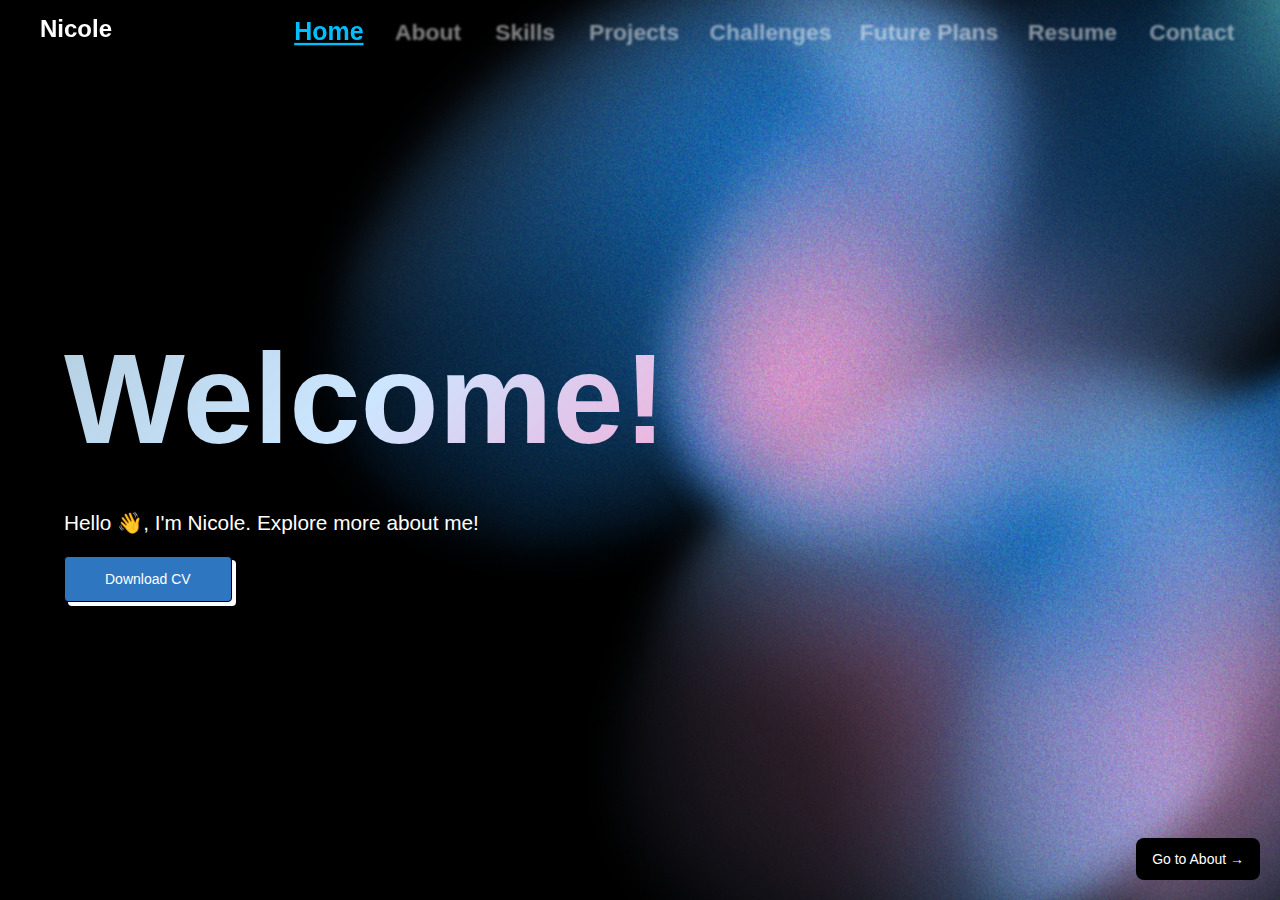
<file: index.html>
<!DOCTYPE html>
<html lang="en">
<head>
  <meta charset="UTF-8">
  <title>Home | Nicole's Portfolio</title>
      <meta property="og:title" content="My Web Portfolio">
  <link rel="stylesheet" href="style.css">
</head>

<body class = "home">

  <nav>
    <div class="logo">Nicole</div>
    <ul>
      <li><a href="index.html"  class="active">Home</a></li>
      <li><a href="about.html">About</a></li>
      <li><a href="skills.html">Skills</a></li>
      <li><a href="projects.html">Projects</a></li>
      <li><a href="challenges.html">Challenges</a></li>
      <li><a href="futureplans.html">Future Plans</a></li>
      <li><a href="resume.html">Resume</a></li>
      <li><a href="contact.html">Contact</a></li>
    </ul>
  </nav>

  <div class="home_container">
    <h1>Welcome!</h1>
    <p class="p1">Hello 👋, I'm Nicole. Explore more about me!</p>
    <p class="p2"></p>
  
    <div class="btn-container">
      <button class="btn btn-color-2" onclick="window.open('file/Almonicar-Curriculum-Vitae.pdf')">Download CV</button>
    </div>
  </div>

  <div class="nav-buttons-right">
    <a href="about.html" class="btn">Go to About →</a>
  </div>

</body>

</html>
</file>
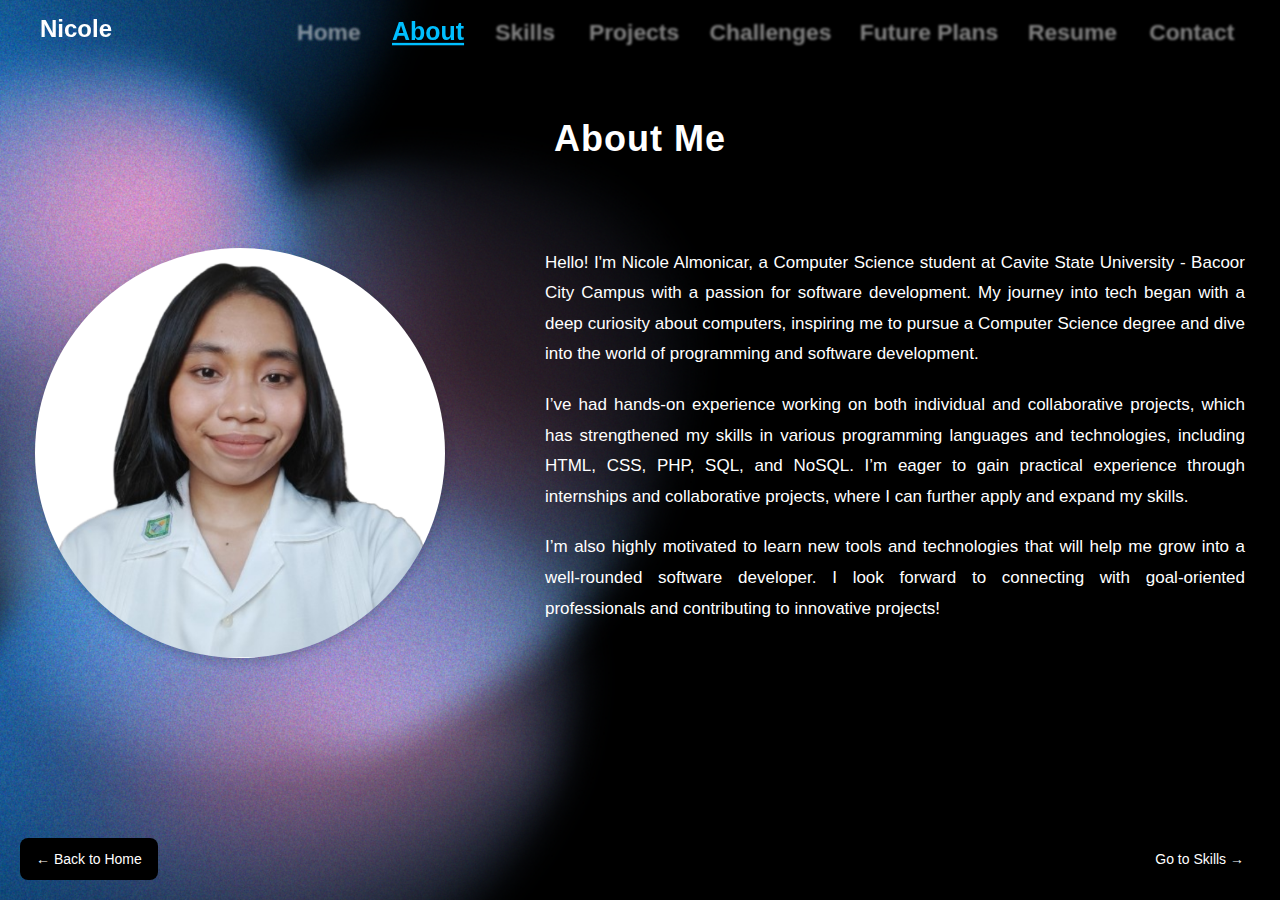
<file: about.html>
<!DOCTYPE html>
<html lang="en">
<head>
  <meta charset="UTF-8">
  <title>About | Nicole's Portfolio</title>
  <link rel="stylesheet" href="style.css">
</head>

<body class = "about">

  <nav>
    <div class="logo">Nicole</div>
    <ul>
      <li><a href="index.html">Home</a></li>
      <li><a href="about.html"  class="active">About</a></li>
      <li><a href="skills.html">Skills</a></li>
      <li><a href="projects.html">Projects</a></li>
      <li><a href="challenges.html">Challenges</a></li>
      <li><a href="futureplans.html">Future Plans</a></li>
      <li><a href="resume.html">Resume</a></li>
      <li><a href="contact.html">Contact</a></li>
    </ul>
  </nav>
  
  <div class="about-container">
    <h2>About Me</h2>
  </div>
  
      
      <div class="about-content">
        <div class="about-image">
          <img src="img/id-pic.png" alt="About Me Picture" />
        </div>
    
        <div class="about-container-text">
          <p>Hello! I'm Nicole Almonicar, a Computer Science student at Cavite State University - Bacoor City Campus with a passion for software development. My journey into tech began with a deep curiosity about computers, inspiring me to pursue a Computer Science degree and dive into the world of programming and software development.</p>
            
          <p>I’ve had hands-on experience working on both individual and collaborative projects, which has strengthened my skills in various programming languages and technologies, including HTML, CSS, PHP, SQL, and NoSQL. I’m eager to gain practical experience through internships and collaborative projects, where I can further apply and expand my skills.</p>
        
          <p>I’m also highly motivated to learn new tools and technologies that will help me grow into a well-rounded software developer. I look forward to connecting with goal-oriented professionals and contributing to innovative projects!</p>
        </div>
      </div>
    </div>
    

    <div class="nav-buttons-left">
      <a href="index.html" class="btn">← Back to Home</a>
    </div>
    <div class="nav-buttons-right">
      <a href="skills.html" class="btn">Go to Skills →</a>
    </div>

  </div>

</body>
</html>
</file>
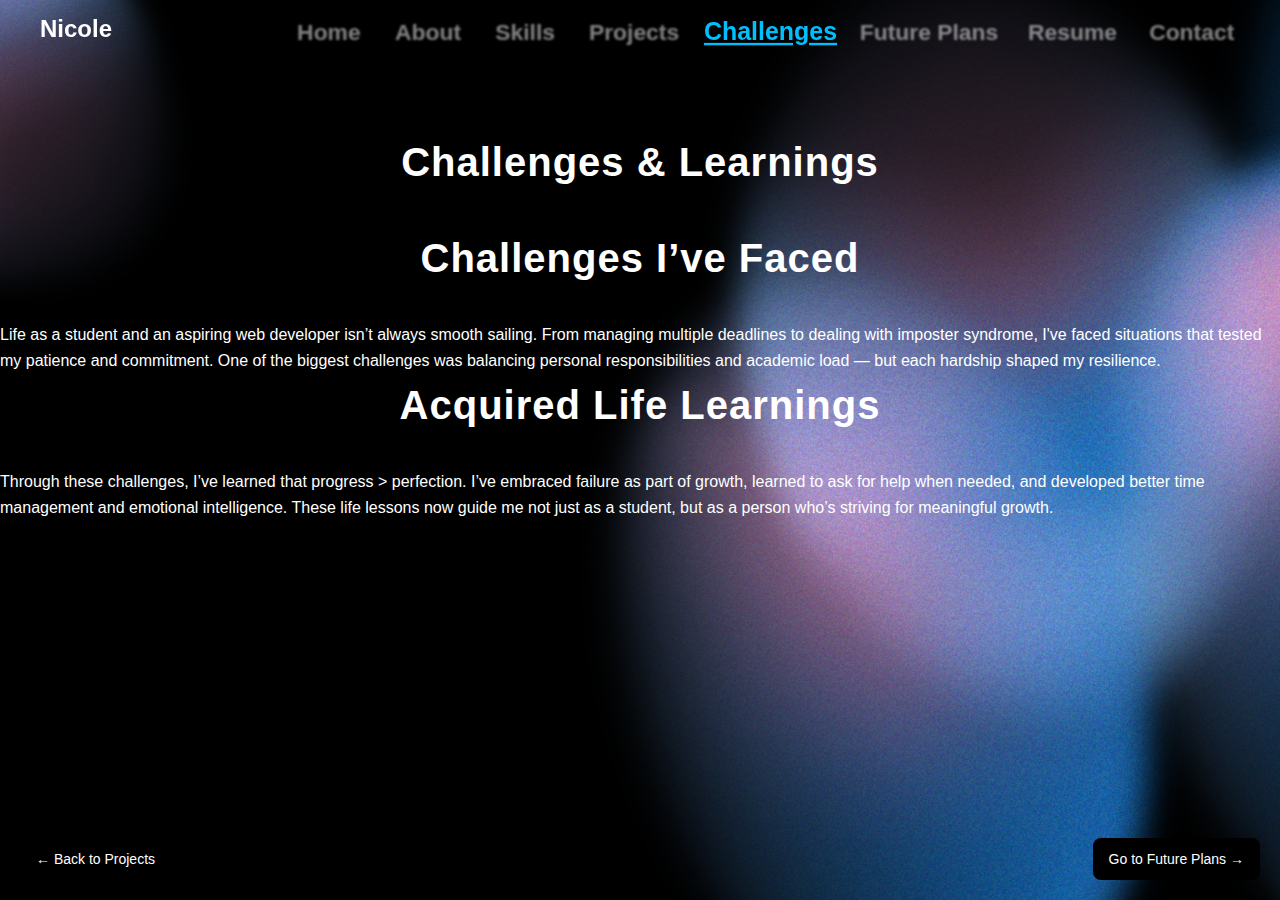
<file: challenges.html>
<!DOCTYPE html>
<html lang="en">
<head>
  <meta charset="UTF-8">
  <title>Challenges & Learnings | Nicole's Portfolio</title>
  <link rel="stylesheet" href="style.css">
</head>
<body class="challenges">

    <nav>
        <div class="logo">Nicole</div>
        <ul>
          <li><a href="index.html">Home</a></li>
          <li><a href="about.html">About</a></li>
          <li><a href="skills.html">Skills</a></li>
          <li><a href="projects.html">Projects</a></li>
          <li><a href="challenges.html"  class="active">Challenges</a></li>
          <li><a href="futureplans.html">Future Plans</a></li>
          <li><a href="resume.html">Resume</a></li>
          <li><a href="contact.html">Contact</a></li>
        </ul>
      </nav>

  <div class="challenges-container">
    <h2>Challenges & Learnings</h2>

    <section>
      <h2>Challenges I’ve Faced</h2>
      <p>
        Life as a student and an aspiring web developer isn’t always smooth sailing.
        From managing multiple deadlines to dealing with imposter syndrome, I've faced 
        situations that tested my patience and commitment. One of the biggest challenges 
        was balancing personal responsibilities and academic load — but each hardship shaped 
        my resilience.
      </p>
    </section>

    <section>
      <h2>Acquired Life Learnings</h2>
      <p>
        Through these challenges, I’ve learned that progress > perfection. I’ve embraced 
        failure as part of growth, learned to ask for help when needed, and developed 
        better time management and emotional intelligence. These life lessons now guide me 
        not just as a student, but as a person who’s striving for meaningful growth.
      </p>
    </section>

    <div class="nav-buttons-left">
      <a href="projects.html" class="btn">← Back to Projects </a>
    </div>
    <div class="nav-buttons-right">
      <a href="futureplans.html" class="btn">Go to Future Plans →</a>
    </div>
  </div>
  </div>

</body>
</html>
</file>
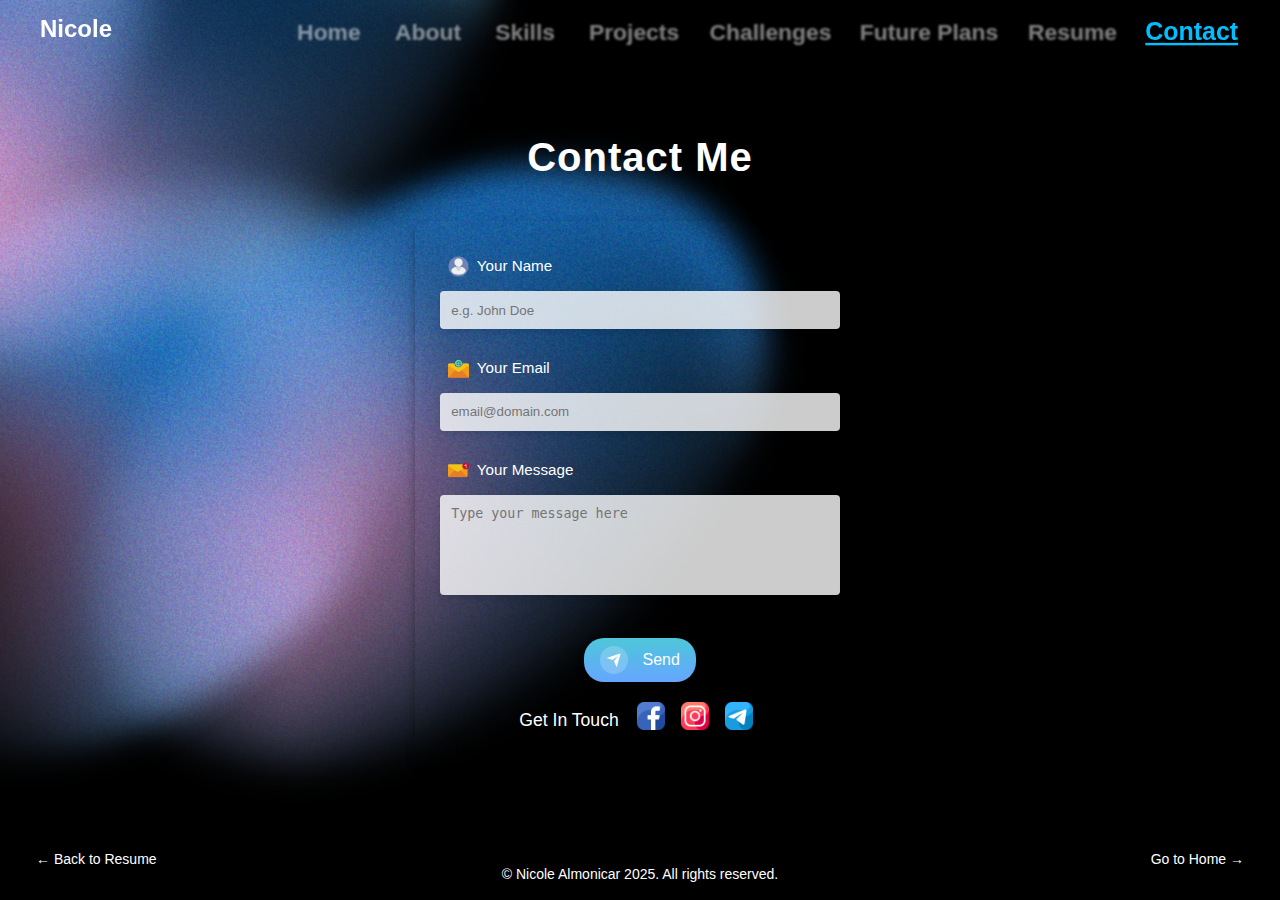
<file: contact.html>
<!DOCTYPE html>
<html lang="en">
<head>
  <meta charset="UTF-8">
  <title>Contact | Nicole's Portfolio</title>
  <link rel="stylesheet" href="style.css">
</head>

<body class="contact">

  <nav>
    <div class="logo">Nicole</div>
    <ul>
      <li><a href="index.html">Home</a></li>
      <li><a href="about.html">About</a></li>
      <li><a href="skills.html">Skills</a></li>
      <li><a href="projects.html">Projects</a></li>
      <li><a href="challenges.html">Challenges</a></li>
      <li><a href="futureplans.html">Future Plans</a></li>
      <li><a href="resume.html">Resume</a></li>
      <li><a href="contact.html"  class="active">Contact</a></li>
    </ul>
  </nav>

  <div class="container">
    <h2>Contact Me</h2>

    <form action="mailto:ma.nicolealmonicar@gmail.com" method="POST" enctype="text/plain">
      <div class="field" tabindex="1">
        <label for="username">
          <img src="img/user-icon.png" alt="Name icon" class="icon" />Your Name
        </label>
        <input id="username" name="username" type="text" placeholder="e.g. John Doe" required />
      </div>

      <div class="field" tabindex="2">
        <label for="email">
          <img src="img/mail-icon.png" alt="Email icon" class="icon" />Your Email
        </label>
        <input id="email" name="email" type="email" placeholder="email@domain.com" required />
      </div>

      <div class="field" tabindex="3">
        <label for="message">
          <img src="img/mail-message-icon.png" alt="Message icon" class="icon" />Your Message
        </label>
        <textarea id="message" name="message" placeholder="Type your message here" required></textarea>
      </div>

      <button type="submit">
        <div class="svg-wrapper-1">
          <div class="svg-wrapper">
            <svg xmlns="http://www.w3.org/2000/svg" viewBox="0 0 24 24" width="24" height="24">
              <path fill="none" d="M0 0h24v24H0z"></path>
              <path fill="currentColor" d="M1.946 9.315c-.522-.174-.527-.455.01-.634l19.087-6.362c.529-.176.832.12.684.638l-5.454 19.086c-.15.529-.455.547-.679.045L12 14l6-8-8 6-8.054-2.685z"></path>
            </svg>
          </div>
        </div>
        <span>Send</span>
      </button>

      <div class="social-media">
        <span>Get In Touch <i class="fas fa-long-arrow-alt-right"></i></span>
        <a href="https://facebook.com/nicoleealmonicar" target="_blank">
          <img src="img/facebook-icon.png" alt="Facebook" class="social-icon" />
        </a>
        <a href="https://instagram.com/nicxlze" target="_blank">
          <img src="img/instagram-icon.png" alt="Instagram" class="social-icon" />
        </a>
        <a href="https://t.me/nicsilogggg" target="_blank">
          <img src="img/telegram-icon.png" alt="Telegram" class="social-icon" />
        </a>
      </div>
    </form>
  </div>

  <footer>
    <p>&#169; Nicole Almonicar 2025. All rights reserved.</p>
  </footer>
  
  <div class="nav-buttons-left">
    <a href="resume.html" class="btn">← Back to Resume</a>
  </div>
  <div class="nav-buttons-right">
    <a href="index.html" class="btn">Go to Home →</a>
  </div>

</body>
</html>
</file>
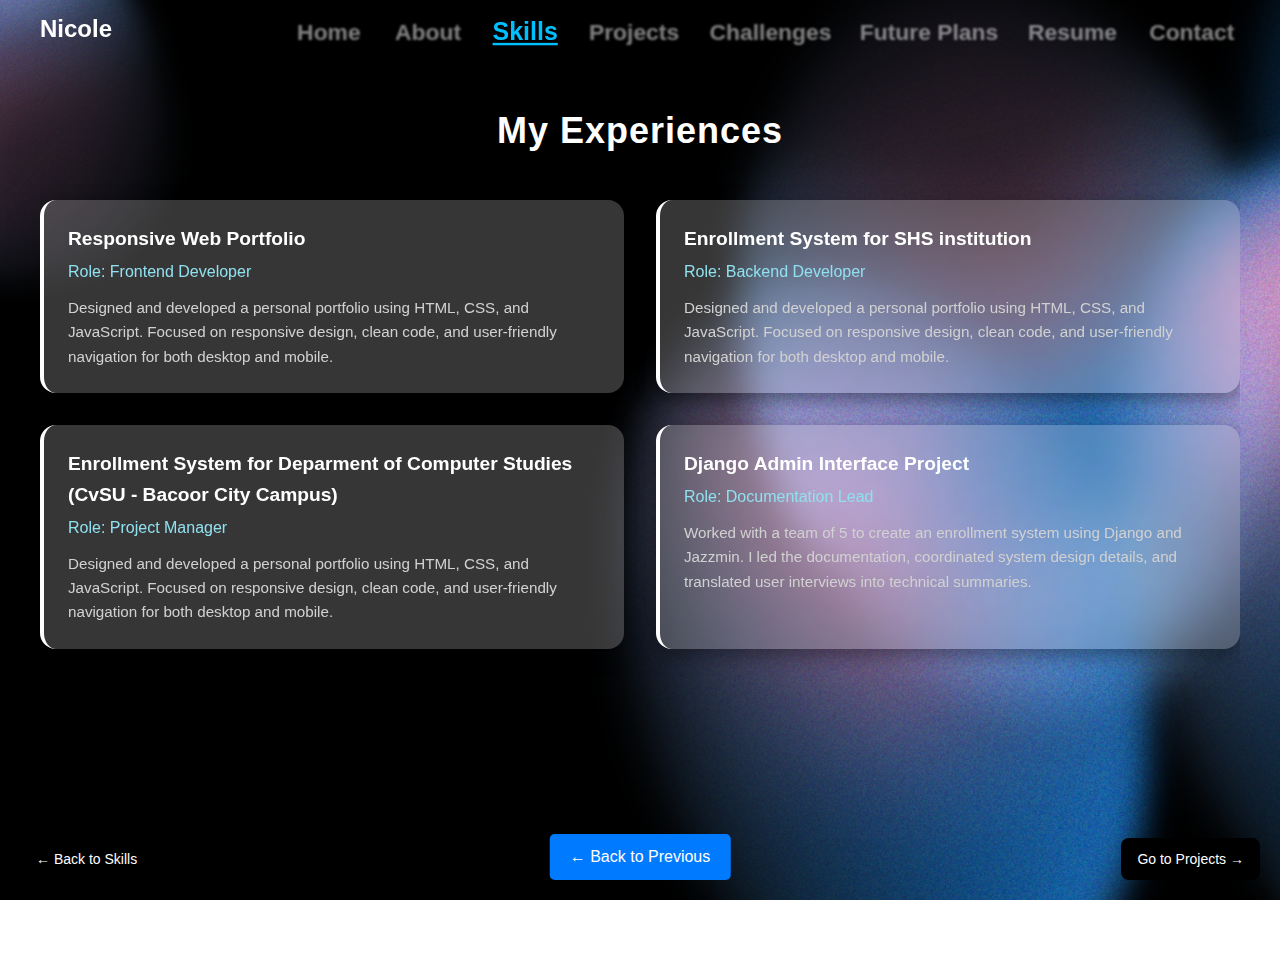
<file: experiences.html>
<!DOCTYPE html>
<html lang="en">
<head>
  <meta charset="UTF-8">
  <title>Experiences | Nicole's Portfolio</title>
  <link rel="stylesheet" href="style.css">
</head>

<body class = "experiences">

  <nav>
    <div class="logo">Nicole</div>
    <ul>
      <li><a href="index.html">Home</a></li>
      <li><a href="about.html">About</a></li>
      <li><a href="skills.html" class="active">Skills</a></li>
      <li><a href="projects.html">Projects</a></li>
      <li><a href="challenges.html">Challenges</a></li>
      <li><a href="futureplans.html">Future Plans</a></li>
      <li><a href="resume.html">Resume</a></li>
      <li><a href="contact.html">Contact</a></li>
    </ul>
  </nav>

    <div class="experiences-container">
      <h2>My Experiences</h2>
    
      <ul>

        <li>
          <strong>Responsive Web Portfolio</strong><br>
          <span class="role">Role: Frontend Developer</span>
          <p>Designed and developed a personal portfolio using HTML, CSS, and JavaScript. Focused on responsive design, clean code, and user-friendly navigation for both desktop and mobile.</p>
        </li>

        <li>
          <strong>Enrollment System for SHS institution</strong><br>
          <span class="role">Role: Backend Developer</span>
          <p>Designed and developed a personal portfolio using HTML, CSS, and JavaScript. Focused on responsive design, clean code, and user-friendly navigation for both desktop and mobile.</p>
        </li>

        <li>
          <strong>Enrollment System for Deparment of Computer Studies (CvSU - Bacoor City Campus)</strong><br>
          <span class="role">Role: Project Manager</span>
          <p>Designed and developed a personal portfolio using HTML, CSS, and JavaScript. Focused on responsive design, clean code, and user-friendly navigation for both desktop and mobile.</p>
        </li>

        <li>
          <strong>Django Admin Interface Project</strong><br>
          <span class="role">Role: Documentation Lead</span>
          <p>Worked with a team of 5 to create an enrollment system using Django and Jazzmin. I led the documentation, coordinated system design details, and translated user interviews into technical summaries.</p>
        </li>
    
        <!-- Add more experiences as needed -->
      </ul>
    </div>

    <div class="see-more-container">
      <a href="skills.html" class="btn">← Back to Previous</a>
    </div>   
    

    <div class="nav-buttons-left">
      <a href="skills.html" class="btn">← Back to Skills </a>
    </div>
    <div class="nav-buttons-right">
      <a href="projects.html" class="btn">Go to Projects →</a>
    </div>
</body>
</html>
</file>
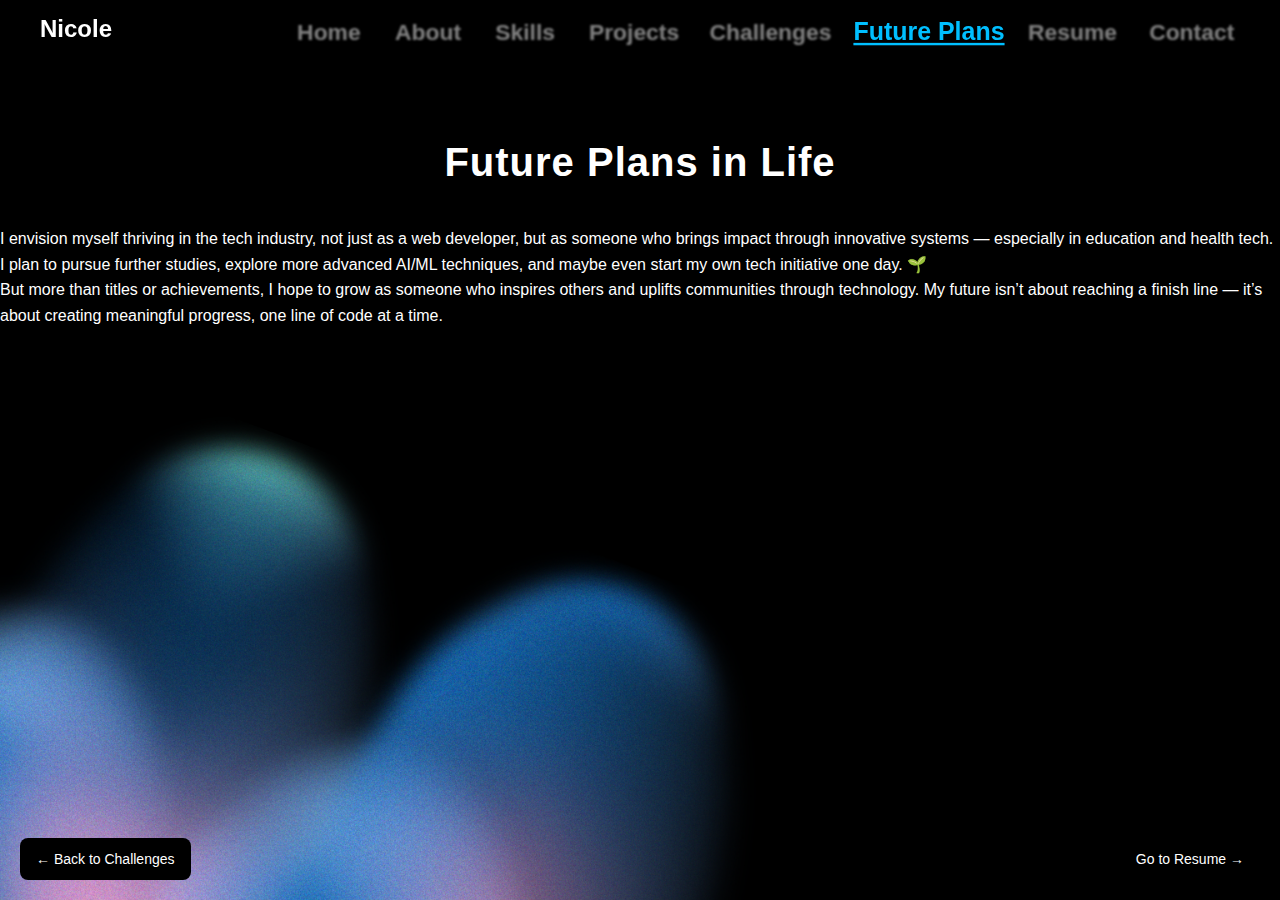
<file: futureplans.html>
<!DOCTYPE html>
<html lang="en">
<head>
  <meta charset="UTF-8">
  <title>Future Plans | Nicole's Portfolio</title>
  <link rel="stylesheet" href="style.css">
</head>
<body class="future">

    <nav>
        <div class="logo">Nicole</div>
        <ul>
          <li><a href="index.html">Home</a></li>
          <li><a href="about.html">About</a></li>
          <li><a href="skills.html">Skills</a></li>
          <li><a href="projects.html">Projects</a></li>
          <li><a href="challenges.html">Challenges</a></li>
          <li><a href="futureplans.html"  class="active">Future Plans</a></li>
          <li><a href="resume.html">Resume</a></li>
          <li><a href="contact.html">Contact</a></li>
        </ul>
      </nav>

  <div class="future-container">
    <h2>Future Plans in Life</h2>
    <p>
      I envision myself thriving in the tech industry, not just as a web developer, 
      but as someone who brings impact through innovative systems — especially in 
      education and health tech. I plan to pursue further studies, explore more 
      advanced AI/ML techniques, and maybe even start my own tech initiative one day. 🌱
    </p>
    <p>
      But more than titles or achievements, I hope to grow as someone who inspires 
      others and uplifts communities through technology. My future isn’t about reaching 
      a finish line — it’s about creating meaningful progress, one line of code at a time.
    </p>

    <div class="nav-buttons-left">
      <a href="challenges.html" class="btn">← Back to Challenges </a>
    </div>
    <div class="nav-buttons-right">
      <a href="resume.html" class="btn">Go to Resume →</a>
    </div>
  </div>

</body>
</html>
</file>
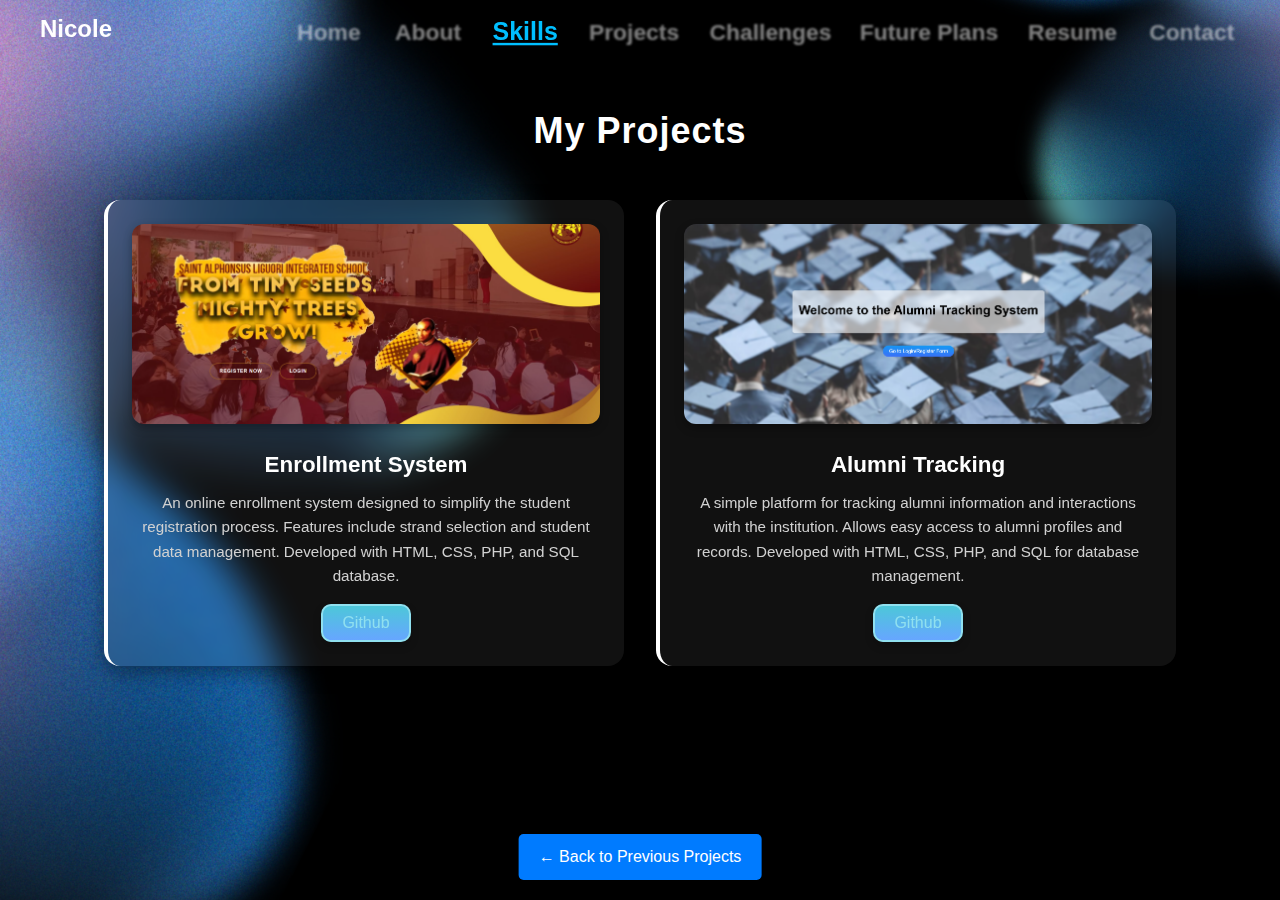
<file: projects-page-2.html>
<!DOCTYPE html>
<html lang="en">
<head>
  <meta charset="UTF-8">
  <title>Projects | Nicole's Portfolio</title>
  <link rel="stylesheet" href="style.css">
</head>

<body class = "projects">

  <nav>
    <div class="logo">Nicole</div>
    <ul>
      <li><a href="index.html">Home</a></li>
      <li><a href="about.html">About</a></li>
      <li><a href="skills.html" class="active">Skills</a></li>
      <li><a href="projects.html">Projects</a></li>
      <li><a href="challenges.html">Challenges</a></li>
      <li><a href="futureplans.html">Future Plans</a></li>
      <li><a href="resume.html">Resume</a></li>
      <li><a href="contact.html">Contact</a></li>
    </ul>
  </nav>

  <div class="projects-container">
    <h2>My Projects</h2>
    <div class="projects-details-container">
      <div class="color-container">
        <div class="article-container">
          <img src="img/enrollment-system-shs.png" alt="Project 1" class="project-img" />
        </div>
        <h3 class="project-title">Enrollment System</h3>
        <p class="project-description">
          An online enrollment system designed to simplify the student registration process.
          Features include strand selection and student data management.
          Developed with HTML, CSS, PHP, and SQL database.
        </p>
        <div class="btn-container">
          <button class="project-btn" onclick="location.href='https://github.com/nicxlze/shs-enrollment-system'">Github</button>
        </div>
      </div>
  
      <div class="color-container">
        <div class="article-container">
          <img src="img/alumni-tracking.png" alt="Project 2" class="project-img" />
        </div>
        <h3 class="project-title">Alumni Tracking</h3>
        <p class="project-description">
          A simple platform for tracking alumni information and interactions with the institution. 
          Allows easy access to alumni profiles and records.
          Developed with HTML, CSS, PHP, and SQL for database management.
        </p>
        <div class="btn-container">
          <button class="project-btn" onclick="location.href='https://github.com/nicxlze/alumni-tracking'">Github</button>
        </div>
      </div>
    </div>

    <div class="see-more-container">
      <a href="projects.html" class="btn">← Back to Previous Projects</a>
    </div>    

  </div>

</body>
</html>
</file>
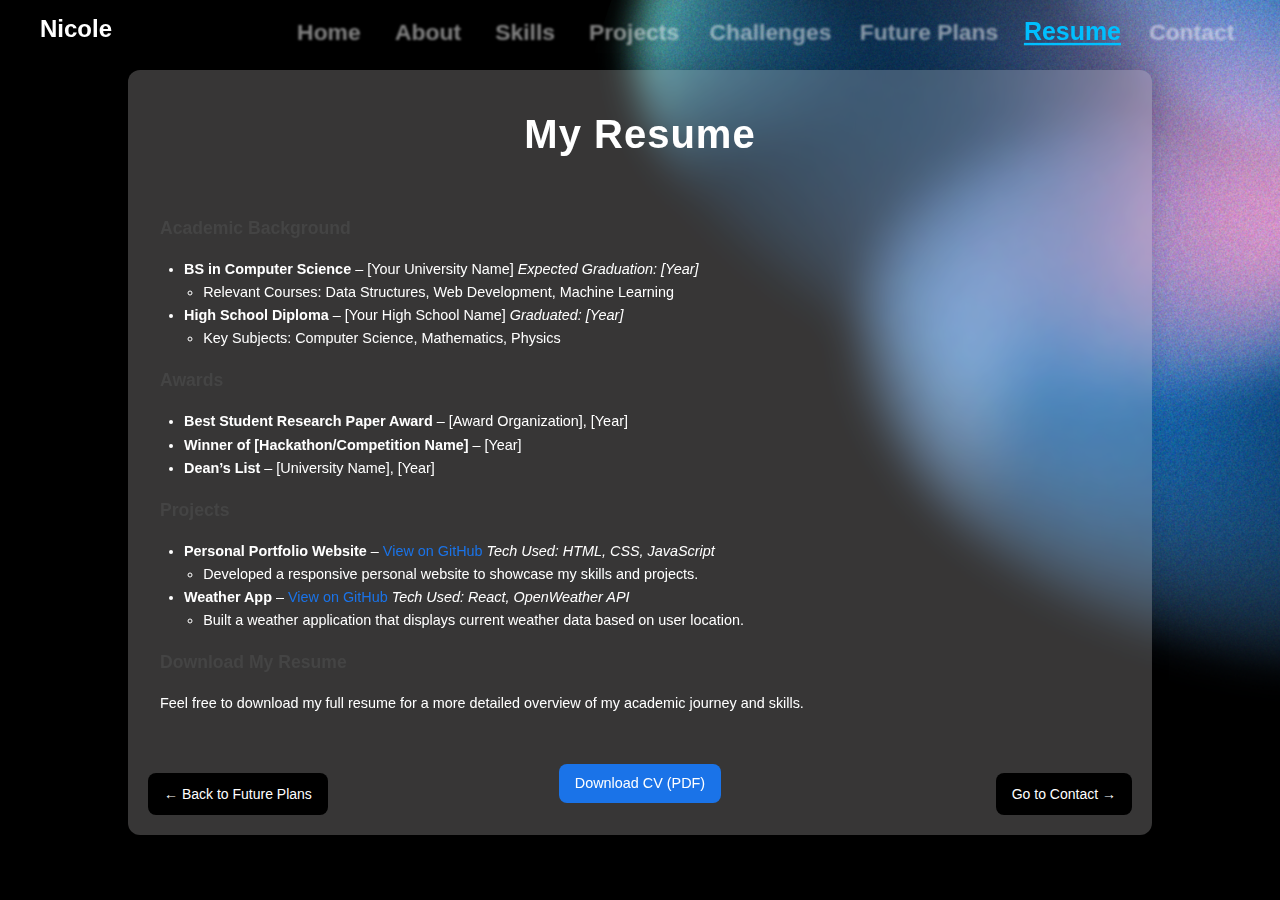
<file: resume.html>
<!DOCTYPE html>
<html lang="en">
<head>
  <meta charset="UTF-8">
  <title>Resume | Nicole's Portfolio</title>
  <link rel="stylesheet" href="style.css">
</head>

<body class = "resume">

  <nav>
    <div class="logo">Nicole</div>
    <ul>
      <li><a href="index.html">Home</a></li>
      <li><a href="about.html">About</a></li>
      <li><a href="skills.html">Skills</a></li>
      <li><a href="projects.html">Projects</a></li>
      <li><a href="challenges.html">Challenges</a></li>
      <li><a href="futureplans.html">Future Plans</a></li>
      <li><a href="resume.html"  class="active">Resume</a></li>
      <li><a href="contact.html">Contact</a></li>
    </ul>
  </nav>
  <div class="resume-container">
    <h2>My Resume</h2>

    <h3>Academic Background</h3>
    <ul>
        <li><strong>BS in Computer Science</strong> – [Your University Name]  
            <em>Expected Graduation: [Year]</em>
            <ul>
                <li>Relevant Courses: Data Structures, Web Development, Machine Learning</li>
            </ul>
        </li>
        <li><strong>High School Diploma</strong> – [Your High School Name]  
            <em>Graduated: [Year]</em>
            <ul>
                <li>Key Subjects: Computer Science, Mathematics, Physics</li>
            </ul>
        </li>
    </ul>

    <h3>Awards</h3>
    <ul>
        <li><strong>Best Student Research Paper Award</strong> – [Award Organization], [Year]</li>
        <li><strong>Winner of [Hackathon/Competition Name]</strong> – [Year]</li>
        <li><strong>Dean’s List</strong> – [University Name], [Year]</li>
    </ul>

    <h3>Projects</h3>
    <ul>
        <li>
            <strong>Personal Portfolio Website</strong> – <a href="https://github.com/yourgithub/portfolio" target="_blank">View on GitHub</a>  
            <em>Tech Used: HTML, CSS, JavaScript</em>
            <ul>
                <li>Developed a responsive personal website to showcase my skills and projects.</li>
            </ul>
        </li>
        <li>
            <strong>Weather App</strong> – <a href="https://github.com/yourgithub/weather-app" target="_blank">View on GitHub</a>  
            <em>Tech Used: React, OpenWeather API</em>
            <ul>
                <li>Built a weather application that displays current weather data based on user location.</li>
            </ul>
        </li>
    </ul>

    <h3>Download My Resume</h3>
    <p>Feel free to download my full resume for a more detailed overview of my academic journey and skills.</p>
    <a href="[Link_to_Resume_PDF]" class="download-cv-btn" download="Almonicar-Curriculum-Vitae.pdf">Download CV (PDF)</a>


    <div class="nav-buttons-left">
      <a href="futureplans.html" class="btn">← Back to Future Plans</a>
    </div>
    <div class="nav-buttons-right">
      <a href="contact.html" class="btn">Go to Contact →</a>
    </div>
    
  </div>

</body>
</html>
</file>
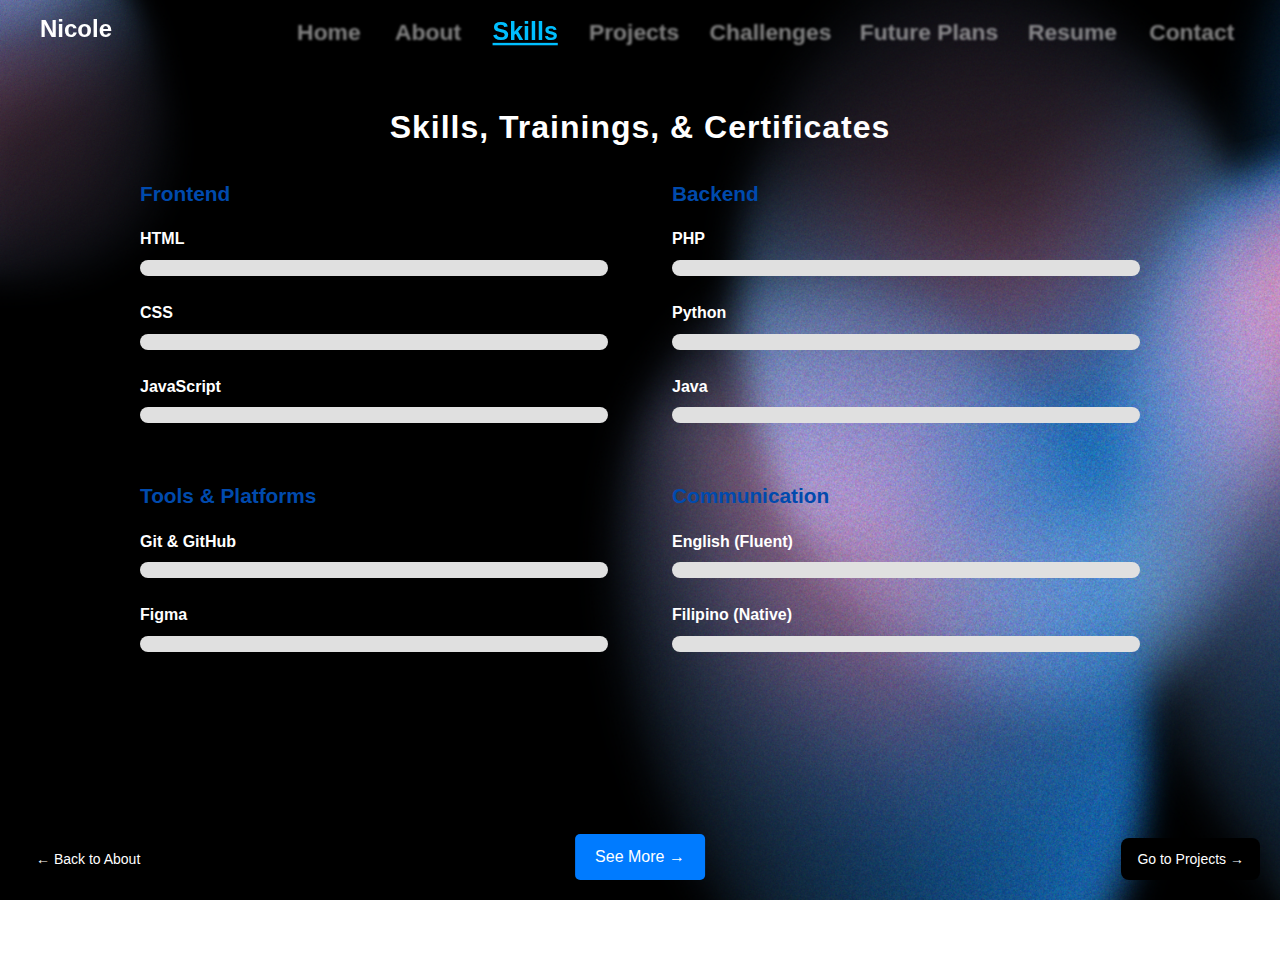
<file: skills.html>
<!DOCTYPE html>
<html lang="en">
<head>
  <meta charset="UTF-8">
  <title>Skills | Nicole's Portfolio</title>
  <link rel="stylesheet" href="style.css">
</head>

<body class = "skills">

  <nav>
    <div class="logo">Nicole</div>
    <ul>
      <li><a href="index.html">Home</a></li>
      <li><a href="about.html">About</a></li>
      <li><a href="skills.html" class="active">Skills</a></li>
      <li><a href="projects.html">Projects</a></li>
      <li><a href="challenges.html">Challenges</a></li>
      <li><a href="futureplans.html">Future Plans</a></li>
      <li><a href="resume.html">Resume</a></li>
      <li><a href="contact.html">Contact</a></li>
    </ul>
  </nav>

  <main class="skills-container">
    <h2>Skills, Trainings, & Certificates</h2>
       <!-- Skills Progress Section -->
       <div class="skills-section">
        <div class="skills-category">
          <h3>Frontend</h3>
          <div class="skill">
            <div class="skill-name">HTML</div>
            <div class="progress-bar"><div class="progress" style="--progress: 90%;"></div></div>
          </div>
          <div class="skill">
            <div class="skill-name">CSS</div>
            <div class="progress-bar"><div class="progress" style="--progress: 85%;"></div></div>
          </div>
          <div class="skill">
            <div class="skill-name">JavaScript</div>
            <div class="progress-bar"><div class="progress" style="--progress: 75%;"></div></div>
          </div>
        </div>
  
        <div class="skills-category">
          <h3>Backend</h3>
          <div class="skill">
            <div class="skill-name">PHP</div>
            <div class="progress-bar"><div class="progress" style="--progress: 85%;"></div></div>
          </div>
          <div class="skill">
            <div class="skill-name">Python</div>
            <div class="progress-bar"><div class="progress" style="--progress: 60%;"></div></div>
          </div>
          <div class="skill">
            <div class="skill-name">Java</div>
            <div class="progress-bar"><div class="progress" style="--progress: 80%;"></div></div>
          </div>
        </div>
  
        <div class="skills-category">
          <h3>Tools & Platforms</h3>
          <div class="skill">
            <div class="skill-name">Git & GitHub</div>
            <div class="progress-bar"><div class="progress" style="--progress: 85%;"></div></div>
          </div>
          <div class="skill">
            <div class="skill-name">Figma</div>
            <div class="progress-bar"><div class="progress" style="--progress: 70%;"></div></div>
          </div>
        </div>
  
        <div class="skills-category">
          <h3>Communication</h3>
          <div class="skill">
            <div class="skill-name">English (Fluent)</div>
            <div class="progress-bar"><div class="progress" style="--progress: 95%;"></div></div>
          </div>
          <div class="skill">
            <div class="skill-name">Filipino (Native)</div>
            <div class="progress-bar"><div class="progress" style="--progress: 100%;"></div></div>
          </div>
        </div>
      </div>

      <div class="see-more-container">
        <a href="experiences.html" class="btn">See More →</a>
      </div>    

    <div class="nav-buttons-left">
      <a href="about.html" class="btn">← Back to About</a>
    </div>
    <div class="nav-buttons-right">
      <a href="projects.html" class="btn">Go to Projects →</a>
    </div>
  </div>

</body>
</html>
</file>
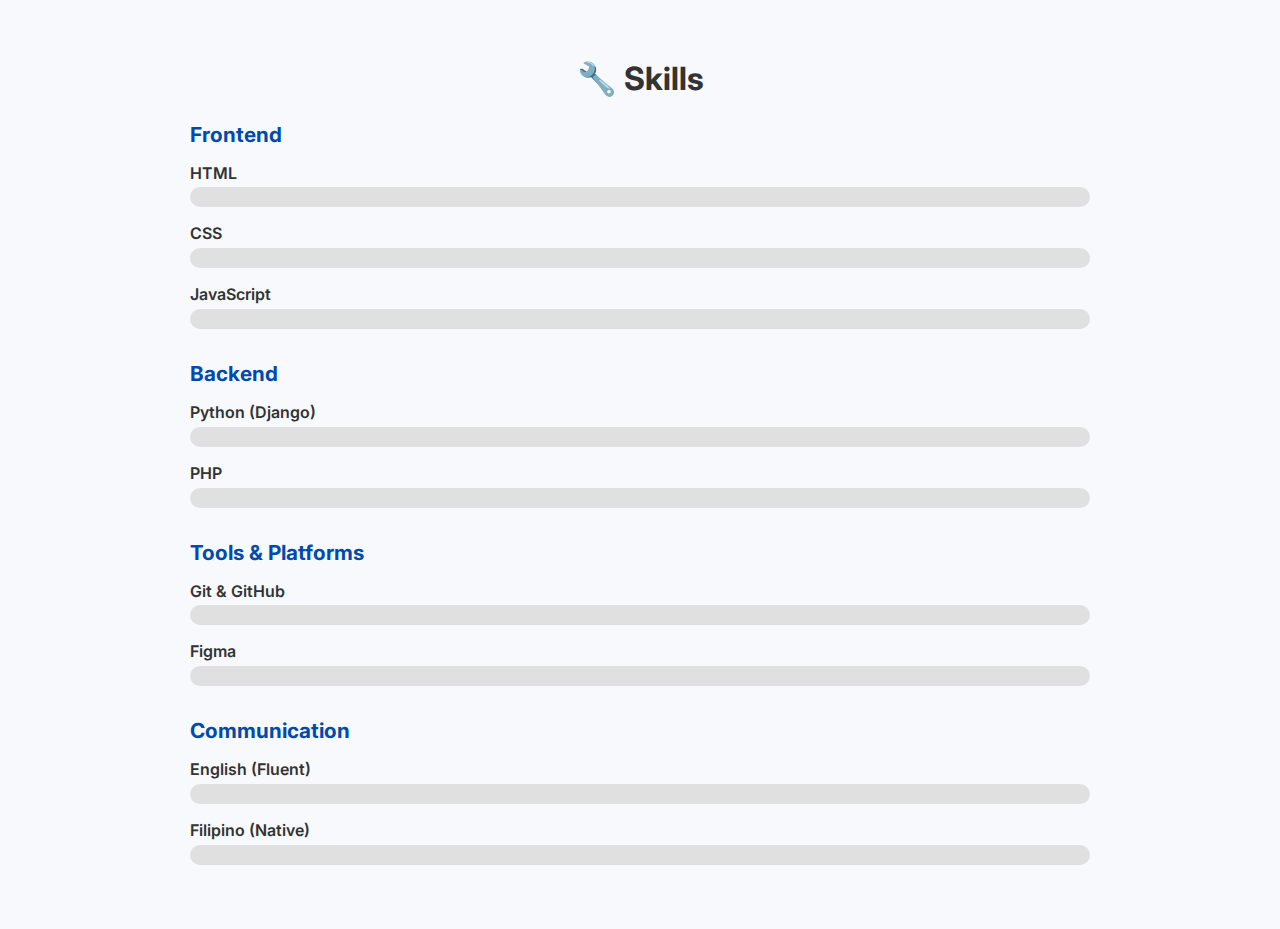
<file: tryy.html>
<!DOCTYPE html>
<html lang="en">
<head>
  <meta charset="UTF-8" />
  <meta name="viewport" content="width=device-width, initial-scale=1.0"/>
  <title>Skills Section</title>
  <link href="https://fonts.googleapis.com/css2?family=Inter:wght@400;600&display=swap" rel="stylesheet">
  <style>
    body {
      font-family: 'Inter', sans-serif;
      margin: 0;
      padding: 2rem;
      background: #f7f9fc;
      color: #333;
    }

    .skills-section {
      max-width: 900px;
      margin: auto;
    }

    .skills-section h2 {
      font-size: 2rem;
      margin-bottom: 1.5rem;
      text-align: center;
    }

    .skills-category {
      margin-bottom: 2rem;
    }

    .skills-category h3 {
      font-size: 1.3rem;
      margin-bottom: 1rem;
      color: #004aad;
    }

    .skill {
      margin-bottom: 1rem;
    }

    .skill-name {
      font-weight: 600;
      margin-bottom: 0.3rem;
    }

    .progress-bar {
      width: 100%;
      background: #e0e0e0;
      border-radius: 20px;
      overflow: hidden;
      height: 20px;
    }

    .progress {
      height: 100%;
      border-radius: 20px;
      background: linear-gradient(90deg, #4facfe, #00f2fe);
      width: 0;
      animation: fillBar 2s forwards;
    }

    @keyframes fillBar {
      to { width: var(--progress); }
    }

    /* Responsive */
    @media (max-width: 600px) {
      .skills-section {
        padding: 1rem;
      }
    }
  </style>
</head>
<body>

<section class="skills-section">
  <h2>🔧 Skills</h2>

  <div class="skills-category">
    <h3>Frontend</h3>
    <div class="skill">
      <div class="skill-name">HTML</div>
      <div class="progress-bar"><div class="progress" style="--progress: 90%;"></div></div>
    </div>
    <div class="skill">
      <div class="skill-name">CSS</div>
      <div class="progress-bar"><div class="progress" style="--progress: 85%;"></div></div>
    </div>
    <div class="skill">
      <div class="skill-name">JavaScript</div>
      <div class="progress-bar"><div class="progress" style="--progress: 75%;"></div></div>
    </div>
  </div>

  <div class="skills-category">
    <h3>Backend</h3>
    <div class="skill">
      <div class="skill-name">Python (Django)</div>
      <div class="progress-bar"><div class="progress" style="--progress: 80%;"></div></div>
    </div>
    <div class="skill">
      <div class="skill-name">PHP</div>
      <div class="progress-bar"><div class="progress" style="--progress: 60%;"></div></div>
    </div>
  </div>

  <div class="skills-category">
    <h3>Tools & Platforms</h3>
    <div class="skill">
      <div class="skill-name">Git & GitHub</div>
      <div class="progress-bar"><div class="progress" style="--progress: 85%;"></div></div>
    </div>
    <div class="skill">
      <div class="skill-name">Figma</div>
      <div class="progress-bar"><div class="progress" style="--progress: 70%;"></div></div>
    </div>
  </div>

  <div class="skills-category">
    <h3>Communication</h3>
    <div class="skill">
      <div class="skill-name">English (Fluent)</div>
      <div class="progress-bar"><div class="progress" style="--progress: 95%;"></div></div>
    </div>
    <div class="skill">
      <div class="skill-name">Filipino (Native)</div>
      <div class="progress-bar"><div class="progress" style="--progress: 100%;"></div></div>
    </div>
  </div>
</section>

</body>
</html>
</file>
<file: style.css>
/* Reset and base styles */
html, body {
  height: 100vh;
  overflow: hidden;
}

* {
  margin: 0;
  padding: 0;
  box-sizing: border-box;
}

body.home, body.about, body.resume, body.skills, body.challenges, body.future, body.experiences, body.projects, body.contact {
  margin: 0;
  font-family: 'Segoe UI', Tahoma, Geneva, Verdana, sans-serif;
  line-height: 1.6;
  background-size: cover;
  background-repeat: no-repeat;
  background-position: center;
  height: 100vh; /* Full viewport height */
  color: white;
  padding-top: 70px; /* Make room for the fixed navbar */
  overflow: hidden; /* Prevent scrolling */
}

h2 {
  font-size: 2.5rem;
  font-weight: 600;
  margin-bottom: 2rem;
  text-align: center;
  letter-spacing: 1px;
  color: white;
}

.about-container,
.resume-container,
.skills-container,
.challenges-container,
.future-container,
.experiences-container,
.projects-container {
  padding-top: 60px; /* adjust based on design */
}


/* Background images per page */
body.home {
  background-image: url('img/home-background.png');
}

body.about {
  background-image: url('img/about-background.png');
}

body.resume {
  background-image: url('img/resume-background.png');
}

body.skills {
  background-image: url('img/skills-background.png');
}

body.experiences {
  background-image: url('img/skills-background.png');
}

body.projects {
  background-image: url('img/projects-background.png');
}

body.challenges {
  background-image: url('img/experiences-background.png');
}

body.future {
  background-image: url('img/future-background.png');
}

body.contact {
  background-image: url('img/contact-background.png');
}

.btn {
  padding: 10px 20px;
  background-color: rgba(0, 0, 0, 0.7);
  color: white;
  text-decoration: none;
  border-radius: 5px;
}


/* Navbar Styles */
nav {
  position: fixed;
  top: 0;
  left: 0;
  width: 100%;
  background-color: transparent !important;
  color: white;
  z-index: 1000;
  display: flex;
  justify-content: space-between;
  padding: 10px 40px;
}

nav .logo {
  font-size: 1.5rem;
  font-weight: bold;
}

nav ul {
  list-style: none;
  display: flex;
  gap: 20px;
}

nav ul li {
  display: inline;
}

nav ul li a {
  color: white;
  text-decoration: none;
  transition: color 0.3s ease;
}

/* Group hover effect for all nav links */
nav:hover li a {
  transform: scale(1.1);
  opacity: 0.5;
  filter: blur(1px);
}

/* Focused/hovered individual link */
nav li a:hover {
  transform: scale(1.2);
  opacity: 1;
  filter: blur(0);
  text-decoration: underline;
  color: #fff;
}

/* Background hover effect */
nav li a::before {
  content: '';
  position: absolute;
  top: 0;
  left: 0;
  width: 100%;
  height: 100%;
  background: black;
  transition: transform 0.5s;
  transform-origin: right;
  transform: scaleX(0);
  z-index: -1;
}

nav li a:hover::before {
  transform-origin: left;
  transform: scaleX(1);
}

/* Ensure links are properly positioned for ::before effect */
nav li a {
  position: relative;
  display: inline-block;
  padding: 5px 10px;
  transition: all 0.3s ease;
  z-index: 1;
  text-decoration: none;
  color: white;
  font-size: 1.3rem; /* Adjusted font size for better visibility */
  font-weight: bold; /* Added bold for emphasis */
}

/* Active page indicator */
nav li a.active {
  color: #00bfff; 
  opacity: 1;
  filter: blur(0);
  text-decoration: underline;
  transform: scale(1.2);
}

/* Make sure active state persists even when navbar is hovered */
nav:hover li a.active {
  opacity: 1;
  filter: blur(0);
  transform: scale(1.2);
}

/* Content container */
.container {
  max-width: 800px; /* Reduced from 1200px for narrower desktop view */
  margin: auto;
  padding: 40px 20px;
  text-align: center;
}

/* Buttons */

.nav-buttons-left {
  position: fixed;
  bottom: 20px;
  left: 20px;
  display: flex;
  flex-direction: column;
  gap: 10px;
}

.nav-buttons-right {
  position: fixed;
  bottom: 20px;
  right: 20px;
  display: flex;
  flex-direction: column;
  gap: 10px;
}

.btn {
  padding: 10px 16px;
  background-color: #000;         /* black background */
  color: #fff;                    /* white text */
  border-radius: 8px;
  text-decoration: none;
  font-size: 14px;
  transition: background-color 0.3s, color 0.3s, transform 0.2s;
}

.btn:hover {
  background-color: #333;         /* dark gray background on hover */
  color: #00bfff;                 /* light blue text on hover */
  transform: translateY(-2px);    /* subtle lift effect */
}



/* Index/Home styles */

.home_container {
  display: flex;
  flex-direction: column;
  justify-content: center;
  align-items: flex-start;
  height: 85vh;
  padding: 0 5%;
}


h1 {
  font-size: 8rem;
  margin: 4px 0; /* reduced spacing */
  background-image: linear-gradient(
    -225deg,
    #b3cde0 0%,
    #cce6ff 29%,
    #ff99cc 67%,
    #ffffcc 100%
  );
  background-size: 200% auto;
  color: #fff;
  background-clip: text;
  -webkit-background-clip: text;
  -webkit-text-fill-color: transparent;
  animation: textclip 2s linear infinite;
  display: inline-block;
}

@keyframes textclip {
  to {
    background-position: 200% center;
  }
}

.p1, .p2 {
  font-size: 1.3rem;
  padding: 0px 0; /* reduced spacing */
}

/* Download CV Button */

.btn-container {
  display: flex;
  justify-content: left; /* Adjust alignment as needed */
  padding: 0px;
  margin-top: 25px;
}

.btn.btn-color-2 {
  appearance: button;
  background-color: #2f76c1;
  background-image: none;
  border: 1px solid #000;
  border-radius: 4px;
  box-shadow: #fff 4px 4px 0 0, #000 4px 4px 0 1px;
  box-sizing: border-box;
  color: #fff;
  cursor: pointer;
  display: inline-block;
  font-size: 14px;
  font-weight: 400;
  line-height: 20px;
  margin: 0 5px 10px 0;
  overflow: visible;
  padding: 12px 40px;
  text-align: center;
  text-transform: none;
  touch-action: manipulation;
  user-select: none;
  -webkit-user-select: none;
  vertical-align: middle;
  white-space: nowrap;
  transition: transform 0.2s ease, box-shadow 0.2s ease; /* Smooth transition */
}

.btn.btn-color-2:focus {
  text-decoration: none;
}

.btn.btn-color-2:hover {
  transform: translateY(-2px); /* Move the button up slightly */
  box-shadow: #fff 6px 6px 0 0, #000 6px 6px 0 1px; /* Increase shadow effect */
}

.btn.btn-color-2:active {
  box-shadow: rgba(0, 0, 0, .125) 0 3px 5px inset;
  outline: 0;
}

.btn.btn-color-2:not([disabled]):active {
  box-shadow: #fff 2px 2px 0 0, #000 2px 2px 0 1px;
  transform: translate(2px, 2px);
}

/* About Me Styles */

.about-container {
  max-width: 1200px;
  margin: auto;
  padding: 40px 20px;
}

.about-container h2 {
  text-align: center;
  font-size: 36px;
  margin-bottom: 40px;
}

.about-content {
  display: flex;
  align-items: flex-start;
  gap: 100px; /* space between image and text */
  flex-wrap: wrap;
  justify-content: center;
}

.about-image img {
  width: 410px;
  height: 410px;
  object-fit: cover;
  border-radius: 50%;
  box-shadow: 0 4px 12px rgba(0, 0, 0, 0.2);
  flex-shrink: 0;
}

.about-container-text {
  flex: 1;
  font-size: 17px;
  line-height: 1.8;
  text-align: justify;
  max-width: 700px;
}

.about-container-text p {
  margin-bottom: 20px;
}

/* Resume Container Styling */
.resume-container {
  background: rgba(220, 215, 215, 0.25);
  box-shadow: 0 6px 20px rgba(0, 0, 0, 0.4);
  backdrop-filter: blur(4px);
  width: 80vw;
  height: 85vh;
  padding: 2rem;
  border-radius: 12px;
  box-shadow: 0 0 20px rgba(0, 0, 0, 0.1);
  display: flex;
  flex-direction: column;
  overflow: hidden;
  gap: 1rem;
  font-size: 0.9rem;
  margin: 0 auto; /* center horizontally */

}

h3 {
  font-size: 1.1rem;
  color: #444;
  text-align: left;
}

ul {
  list-style-type: disc;
  margin-left: 1.5rem;
}

ul ul {
  list-style-type: circle;
  margin-left: 1.2rem;
}

a {
  color: #1a73e8;
  text-decoration: none;
}

a:hover {
  text-decoration: underline;
}

.download-cv-btn {
  margin-top: auto;
  padding: 0.5rem 1rem;
  background-color: #1a73e8;
  color: white;
  border: none;
  border-radius: 8px;
  text-align: center;
  width: fit-content;
  align-self: center;
  font-size: 0.9rem;
  text-decoration: none;
}

.download-cv-btn:hover {
  background-color: #155ac6;
}

/* Skills Style */

.skills-container {
  height: 100vh;
  padding: 2rem 2rem 2rem; /* Top padding adjusted for fixed navbar */
  box-sizing: border-box;
  display: flex;
  flex-direction: column;
  justify-content: flex-start; /* Align from top after padding */
  align-items: center;
  overflow: hidden;
}


.skills-container h2 {
  font-size: 2rem;
  margin-bottom: 1.5rem;
}

.skills-section {
  display: grid;
  grid-template-columns: 1fr 1fr;
  gap: 2rem 4rem; /* nice spacing */
  width: 100%;
  max-width: 1000px;
  box-sizing: border-box;
}

.skills-category {
  text-align: left;
}

.skills-category h3 {
  font-size: 1.3rem;
  color: #004aad;
  margin-bottom: 1rem;
}

.skill {
  margin-bottom: 1.5rem;
}

.skill-name {
  font-size: 1rem;
  font-weight: 600;
  margin-bottom: 0.5rem;
}

.progress-bar {
  width: 100%;
  height: 16px;
  background: #e0e0e0;
  border-radius: 10px;
  overflow: hidden;
}

.progress {
  height: 100%;
  width: 0;
  border-radius: 10px;
  background: linear-gradient(90deg, #4facfe, #00f2fe);
  animation: fillBar 2s forwards;
}

@keyframes fillBar {
  to {
    width: var(--progress);
  }
}


/* Experiences Page Specific Styles */
.experiences-container {
  width: 95%;
  max-width: 1200px;
  margin: 0 auto; /* Removed top margin */
  padding: 2rem 0 2rem; /* Added top padding for fixed navbar */
  color: #e0e0e0;
  min-height: 100vh; /* Ensure it fits full screen */
  box-sizing: border-box;
  overflow: hidden;
}


.experiences-container h2 {
  text-align: center;
  font-size: 36px;
  margin-bottom: 40px;
}

.experiences-container > p {
  font-size: 1.1rem;
  text-align: center;
  margin-bottom: 3rem;
  color: #c0c0c0;
}

.experiences-container ul {
  display: grid;
  grid-template-columns: 1fr 1fr;
  gap: 2rem;
  list-style: none;
  padding: 0;
  margin: 0;
}

.experiences-container li {
  padding: 1.5rem;
  background: rgba(220, 215, 215, 0.25);
  border-radius: 16px;
  box-shadow: 0 6px 20px rgba(0, 0, 0, 0.4);
  backdrop-filter: blur(4px);
  transition: transform 0.3s ease;
  border-left: 4px solid white;
}

.experiences-container li:hover {
  transform: translateY(-5px);
}

.experiences-container strong {
  font-size: 1.2rem;
  color: #ffffff;
}

.experiences-container .role {
  display: block;
  font-weight: 500;
  margin: 0.3rem 0 0.7rem;
  color: #90e0ef;
}

.experiences-container li p {
  font-size: 0.95rem;
  color: #d1d1d1;
  line-height: 1.6;
  margin: 0;
}

/* Projects Page Specific Styles */
.projects-container {
  width: 95%;
  max-width: 1200px;
  margin: 50px auto;
  padding: 2rem;
  color: #e0e0e0;
  margin-top: 0; /* Set top margin to 0 to remove any space above the title */
}

/* Adjust h2 spacing to bring it to the top */
.projects-container h2 {
  text-align: center;
  font-size: 36px;
  margin-top: 0; /* Remove any default margin from the top */
  margin-bottom: 40px; /* Keep existing bottom margin */
}

/* Projects layout */
.projects-details-container {
  display: grid;
  grid-template-columns: repeat(auto-fit, minmax(300px, 1fr));
  gap: 2rem;
  padding: 0 2rem 4rem;
  max-width: 1200px;
  margin: 0 auto;
  color: #e0e0e0;
}

/* Color container fix */
.color-container {
  background: rgba(220, 215, 215, 0.08);
  border-radius: 16px;
  box-shadow: 0 6px 20px rgba(0, 0, 0, 0.4);
  padding: 1.5rem;
  transition: transform 0.3s ease;
  backdrop-filter: blur(6px);
  border-left: 4px solid white;
  flex-grow: 0;  /* Prevent growth */
  flex-shrink: 0; /* Prevent shrinking */
  height: auto; /* Prevent stretching vertically */
  box-sizing: border-box; /* Ensure padding and borders don't affect height */
}


.color-container:hover {
  transform: translateY(-5px);
}

.article-container {
  text-align: center;
  margin-bottom: 1rem;
}

.project-img {
  width: 100%;
  max-height: 200px;
  object-fit: cover;
  border-radius: 12px;
  box-shadow: 0 4px 10px rgba(0, 0, 0, 0.3);
}

.project-title {
  font-size: 1.4rem;
  color: #ffffff;
  margin: 1rem 0 0.5rem;
  text-align: center;
}

.project-description {
  font-size: 0.95rem;
  color: #d1d1d1;
  line-height: 1.6;
  text-align: center;
  padding: 0 0.5rem;
}

.btn-container {
  display: flex;
  justify-content: center;
  margin-top: 1rem;
}

.project-btn {
  background-color: transparent;
  border: 2px solid #90e0ef;
  color: #90e0ef;
  padding: 0.5rem 1.2rem;
  font-weight: 500;
  border-radius: 10px;
  cursor: pointer;
  transition: background-color 0.3s ease, color 0.3s ease;
}

.project-btn:hover {
  background-color: #90e0ef;
  color: #000000;
}

.see-more-container {
  position: fixed;
  bottom: 20px;
  left: 50%;
  transform: translateX(-50%);
  display: flex;
  justify-content: center;
  align-items: center;
  z-index: 1000;
}

.see-more-container .btn {
  display: inline-block;
  padding: 10px 20px;
  background-color: #007BFF;
  color: #fff;
  text-decoration: none;
  border-radius: 5px;
  font-size: 16px;
}

.see-more-container .btn:hover {
  background-color: #0056b3;
}
/* CONTACT - Fixed styles with better width control */
#contact {
  display: flex;
  justify-content: center;
  flex-direction: column;
  height: calc(100vh - 20vh);
  padding: 2rem 1rem;
  background-size: cover;
  background-position: center;
  background-repeat: no-repeat;
  background-attachment: fixed;
  padding-bottom: 1rem;
  font-family: "Inter", sans-serif;
}

.section_title {
  font-size: 2rem; /* Reduced size */
  color: white;
  margin-bottom: 1rem; /* Reduced margin */
  text-shadow:
  2px 2px 4px rgba(0, 0, 0, 0.5);
}

/* Container specifically for contact page */

body.contact {
  display: flex;
  flex-direction: column;
  min-height: 100vh; /* Ensures the body fills the viewport */
  overflow: hidden; /* Prevents scrolling */
}

/* Container - takes up remaining space for content */
.container {
  flex-grow: 1; /* Makes sure container grows to fill available space */
  padding: 40px 20px;
  text-align: center;
  overflow: hidden; /* Prevents scrolling within container */
  width: 100%; /* Ensure the container takes the full width */
}

body.contact .container {
  flex: 1;
  display: flex;
  flex-direction: column;
  justify-content: center;
  padding: 20px;
  overflow: hidden;
  max-height: calc(100vh - 120px); /* Leave room for nav and footer */

}

form {
  display: flex;
  flex-direction: column;
  width: 100%; /* Use full width of container */
  max-width: 450px; /* Maximum width for the form */
  align-items: center;
  font-family: "Inter", sans-serif;
  margin: 0 auto;
  padding: 25px;
  border-radius: 10px;
  box-shadow: 0 4px 10px rgba(0, 0, 0, 0.3);
}

.field {
  width: 100%;
  margin-bottom: 1.2rem; /* Slightly reduced from 1.5rem */
  font-family: "Inter", sans-serif;
}

label, input, textarea {
  width: 100%;
  padding: 8px;
}

label {
  color: white;
  display: flex;
  align-items: center;
  margin-bottom: 5px;
  font-size: 0.95rem; /* Slightly reduced font size */
}

.icon {
  width: 1.3rem; /* Slightly reduced from 1.5rem */
  height: 1.3rem;
  margin-right: 8px; /* Slightly reduced from 10px */
}

.field:focus-within label {
  color: #fff;
  letter-spacing: 1px; /* Reduced from 2px */
}

input, textarea {
  background: rgba(255, 255, 255, 0.8);
  border: none;
  border-radius: 4px;
  box-shadow: 0px 4px 6px rgba(0, 0, 0, 0.1);
  padding: 0.7rem; /* Reduced from 0.8rem */
  color: #000;
}

input:focus, textarea:focus {
  background: rgba(255, 255, 255, 1);
  box-shadow: 0px 0px 8px rgba(77, 199, 217, 0.6);
  outline: none;
}

textarea {
  resize: none;
  height: 100px;
  margin-bottom: 1rem;
}

button {
  font-family: inherit;
  font-size: 16px;
  background: linear-gradient(to bottom, #4dc7d9 0%, #66a6ff 100%);
  color: white;
  padding: 0.5em 1em;
  display: flex;
  align-items: center;
  justify-content: center;
  border: none;
  border-radius: 20px;
  box-shadow: 0px 4px 8px rgba(0, 0, 0, 0.2);
  transition: all 0.3s;
  cursor: pointer;
  width: auto; /* Changed from default to auto */
  align-self: center; /* Center the button in the form */
}

button:hover {
  transform: translateY(-2px);
  box-shadow: 0px 6px 12px rgba(0, 0, 0, 0.3);
}

button:active {
  transform: scale(0.95);
  box-shadow: 0px 2px 5px rgba(0, 0, 0, 0.2);
}

button span {
  display: block;
  margin-left: 0.4em;
  transition: all 0.3s;
}

button svg {
  width: 16px;
  height: 16px;
  fill: white;
  transition: all 0.3s;
}

button .svg-wrapper {
  display: flex;
  align-items: center;
  justify-content: center;
  width: 28px;
  height: 28px;
  border-radius: 50%;
  background-color: rgba(255, 255, 255, 0.2);
  margin-right: 0.5em;
  transition: all 0.3s;
}

button:hover .svg-wrapper {
  background-color: rgba(255, 255, 255, 0.5);
}

button:hover svg {
  transform: rotate(45deg);
}

.social-media {
  display: flex;
  justify-content: center;
  align-items: center;
  width: 100%;
  margin-top: 20px;
  color: white;
  flex-wrap: wrap;
}

.social-media span {
  margin-right: 10px;
  font-size: 1.1rem; /* Reduced from 1.2rem */
  white-space: nowrap;
}

.social-icon {
  width: 28px; /* Reduced from 32px */
  height: 28px;
  margin: 0 8px; /* Reduced from 10px */
  transition: transform 0.3s;
}

.social-media a {
  color: #fff;
  transition: transform 0.3s;
}

.social-media a:hover {
  transform: scale(1.2);
}

/* Updated footer styles - non-fixed position */
footer {
  display: flex;
  flex-direction: column;
  align-items: center;
  justify-content: center;
  width: 100%;
  padding: 15px 0;
  margin-top: 30px; /* Space between content and footer */
  background-color: rgba(0, 0, 0, 0.3); /* Subtle background */
  color: white;
}

footer p {
  font-size: 14px;
  color: white;
  text-align: center;
  text-shadow: 1px 1px 2px rgba(0, 0, 0, 0.5);
  margin: 0;
}
</file>
